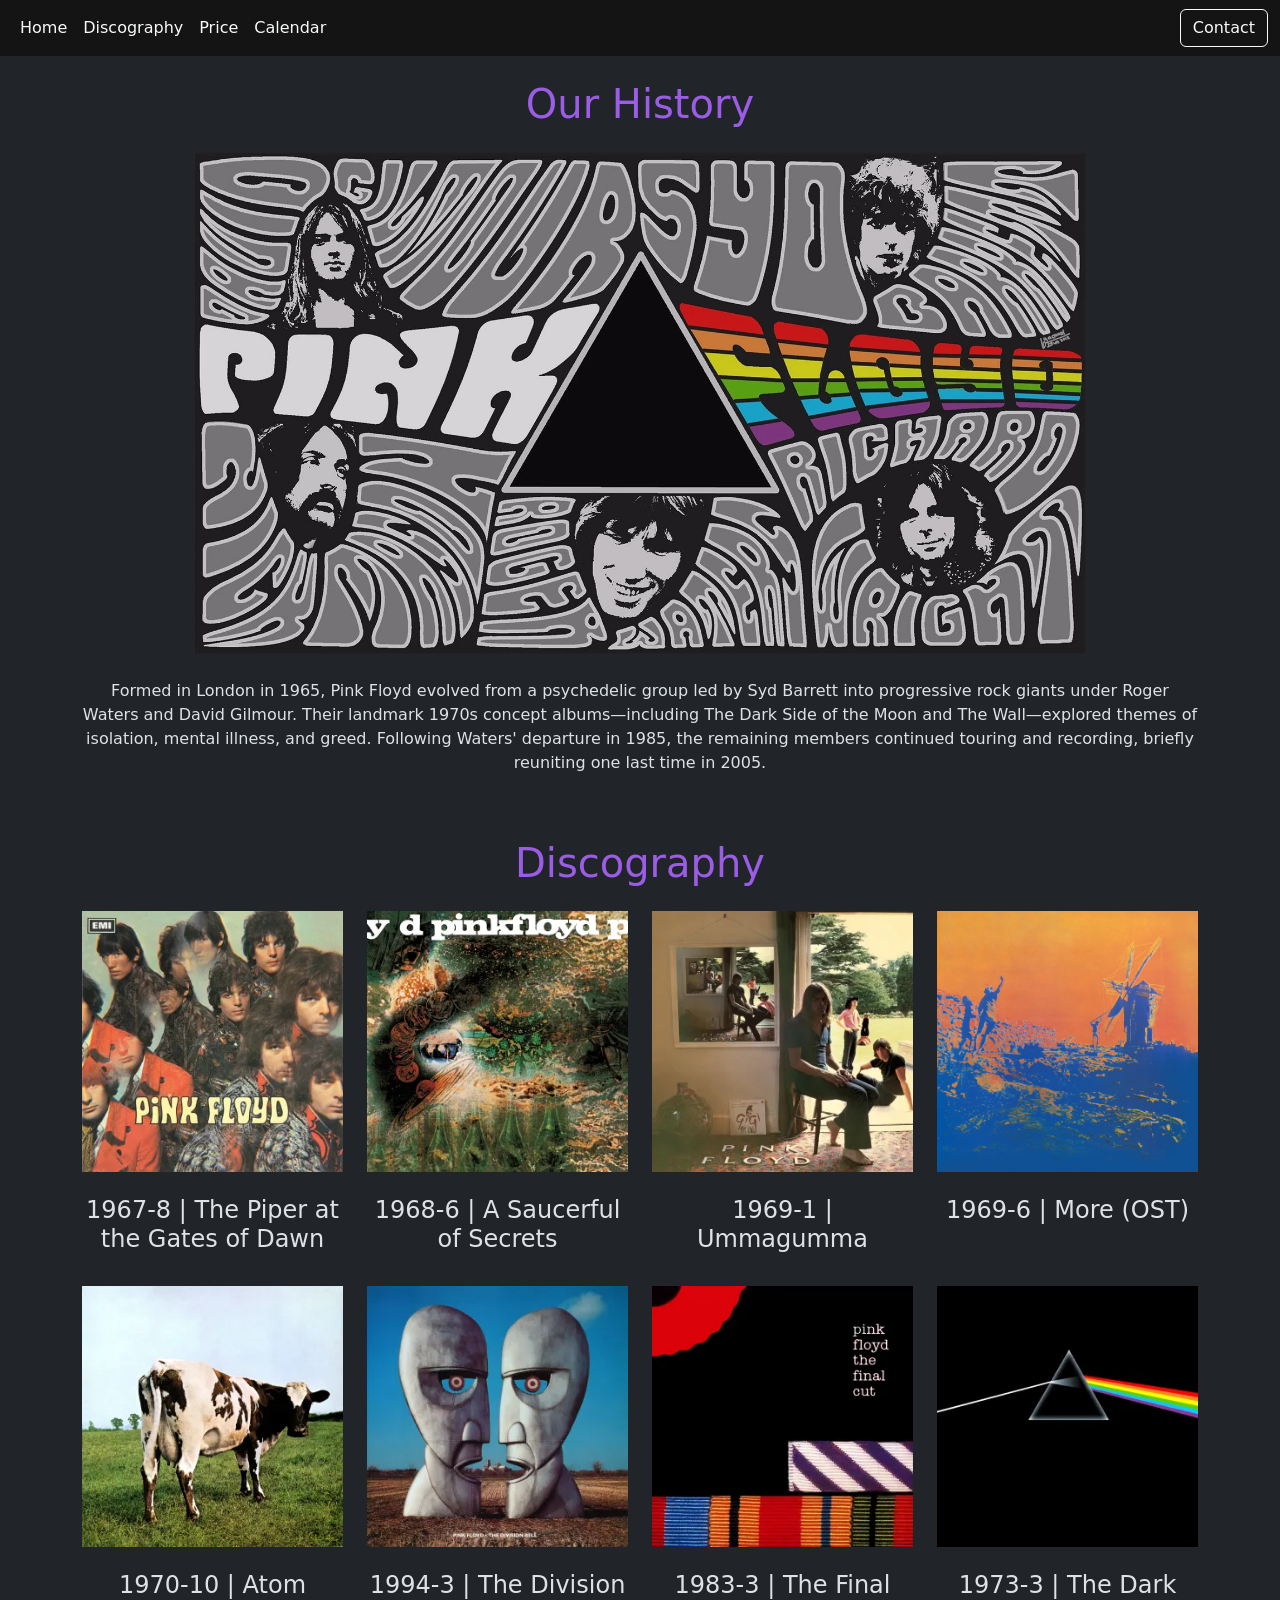
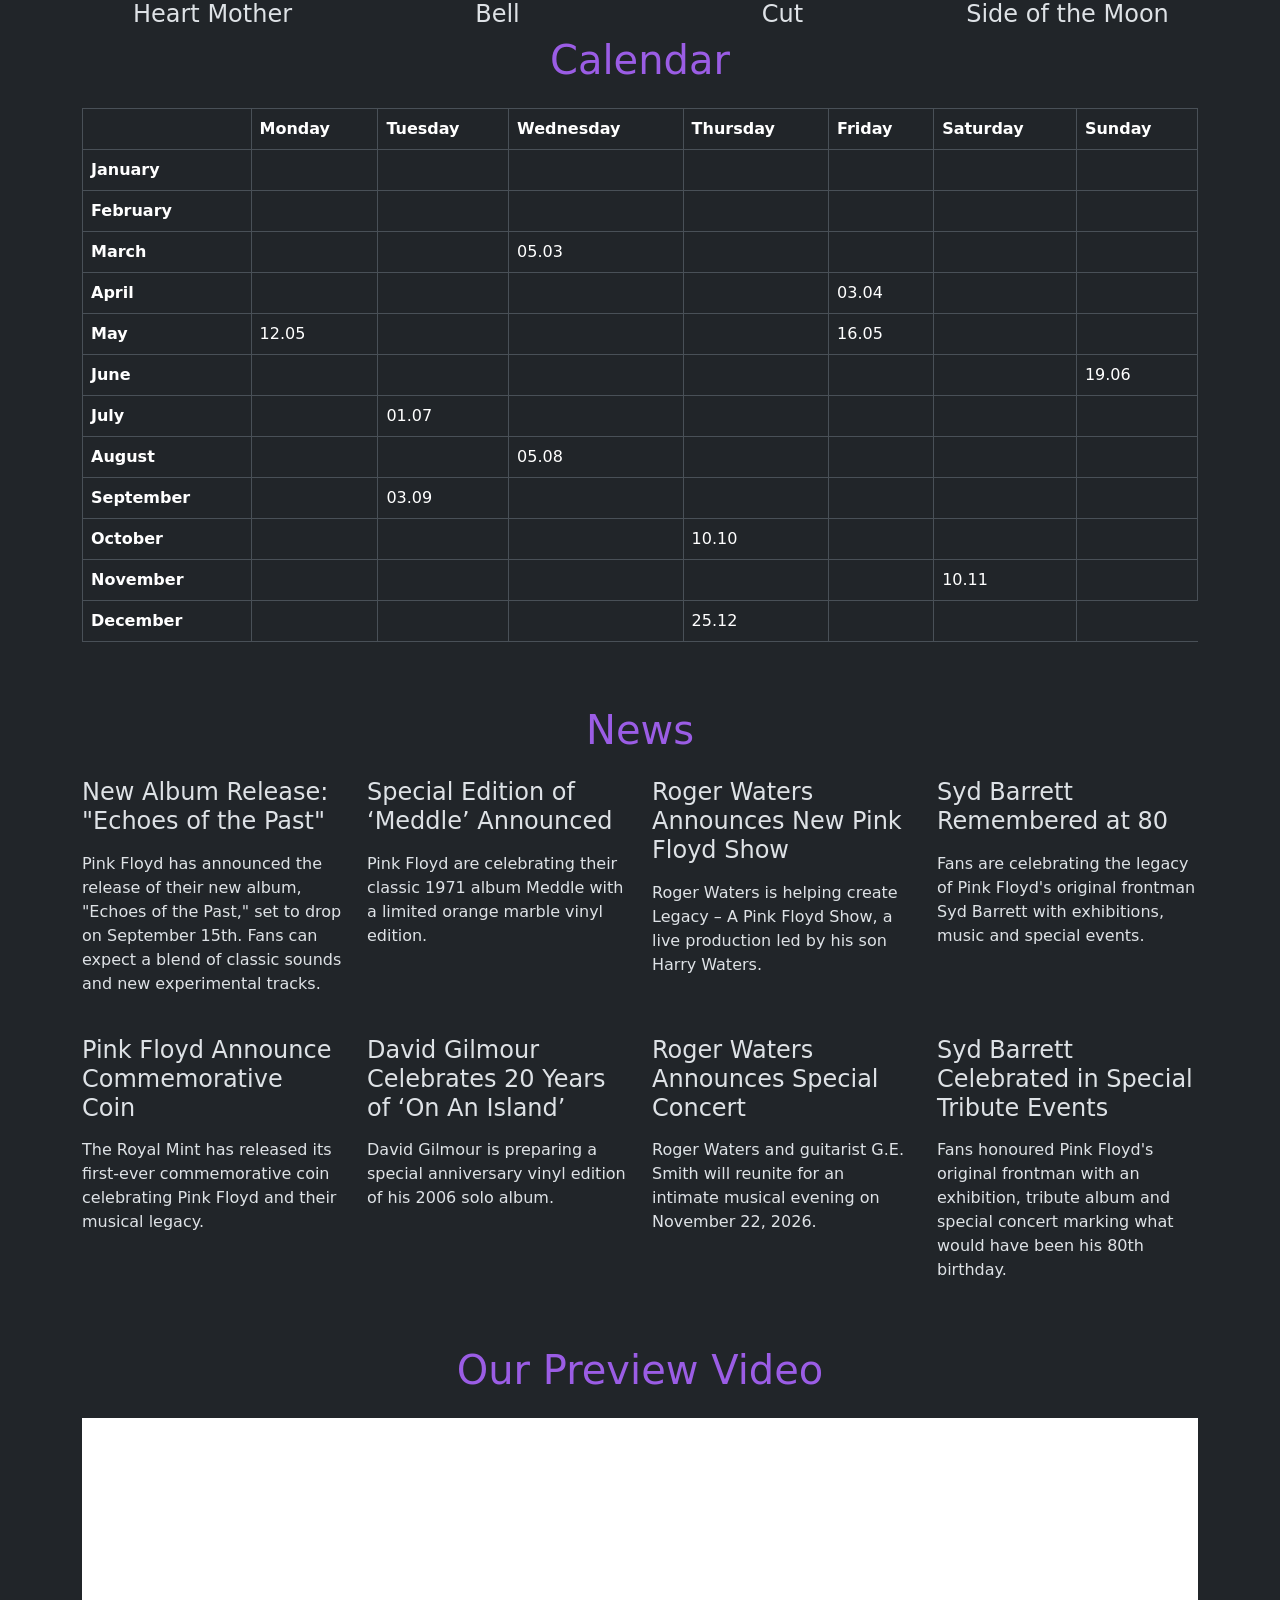
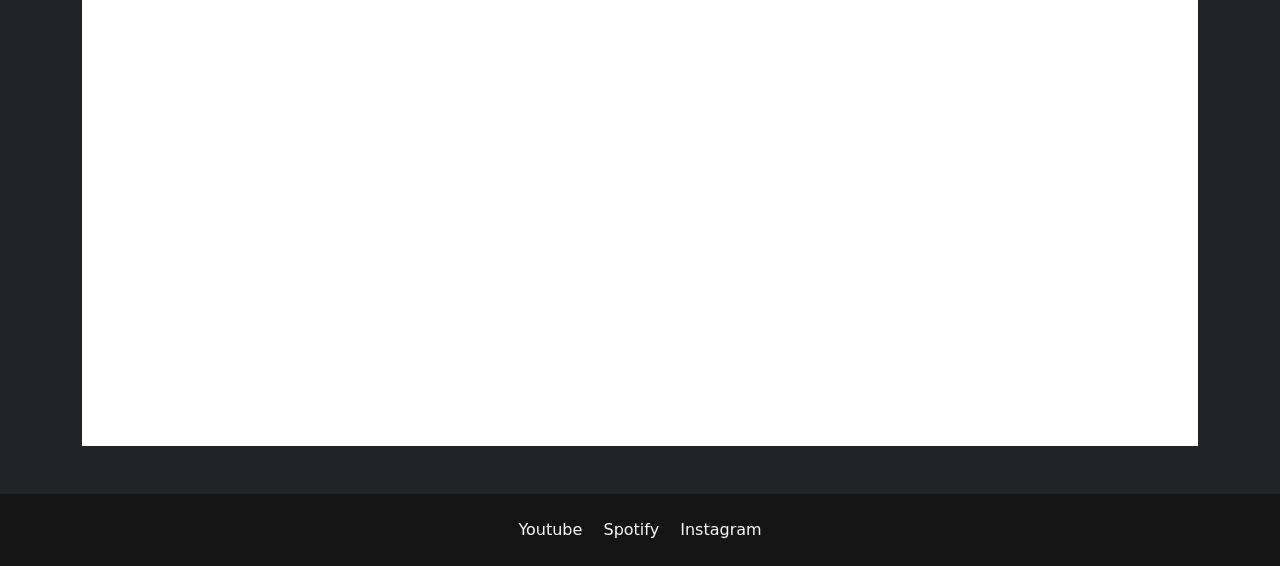
<file: index.html>
<!DOCTYPE html>
<html lang="en" data-bs-theme="dark">
<head>
    <meta charset="UTF-8">
    <meta name="viewport" content="width=device-width, initial-scale=1.0">
    <link href="css/bootstrap.min.css" rel="stylesheet">
    <link rel="stylesheet" href="index.css">
    <link rel="icon" href="./favicon_io/favicon.ico">
    <link rel="apple-touch-icon" sizes="180x180" href="./favicon_io/apple-touch-icon.png">
    <link rel="icon" type="image/png" sizes="32x32" href="./favicon_io/favicon-32x32.png">
    <link rel="icon" type="image/png" sizes="16x16" href="./favicon_io/favicon-16x16.png">
    <link rel="manifest" href="./favicon_io/site.webmanifest">
    <title>Document</title>
</head>
<body>
    <header class ="sticky-top mb-4">
<nav class="navbar navbar-expand-lg band-background" data-bs-theme="dark">
  <div class="container-fluid" bis_skin_checked="1">
    <button class="navbar-toggler" type="button" data-bs-toggle="collapse" data-bs-target="#navbarColor01" aria-controls="navbarColor01" aria-expanded="false" aria-label="Toggle navigation">
      <span class="navbar-toggler-icon"></span>
    </button>
    <div class="collapse navbar-collapse" id="navbarColor01" bis_skin_checked="1">
      <ul class="navbar-nav me-auto">
        <li class="nav-item">
          <a class="nav-link active link-light" href="#">Home
            <span class="visually-hidden">(current)</span>
          </a>
        </li>
        <li class="nav-item">
          <a class="nav-link link-light" href="#gallery">Discography</a>
        </li>
        <li class="nav-item">
          <a class="nav-link link-light" href="#">Price</a>
        </li>
        <li class="nav-item">
          <a class="nav-link link-light" href="#calendar">Calendar</a>
        </li>
      </ul>
      <button class="btn btn-outline-light" type="button"><a class = "link-light" href="contact.html">Contact</a></button>
    </div>
  </div>
</nav>
    </header>

    <main>
     <div class = "container">
      <div class = "history mb-5">
        <h1 class = "mb-4 band-accent">Our History</h1>
            <img src="./imgs/bb.webp" alt="">
          <div>        
            <p class="flex-col">Formed in London in 1965, Pink Floyd evolved from a psychedelic group led by Syd Barrett into progressive rock giants under Roger Waters and David Gilmour. Their landmark 1970s concept albums—including The Dark Side of the Moon and The Wall—explored themes of isolation, mental illness, and greed. Following Waters' departure in 1985, the remaining members continued touring and recording, briefly reuniting one last time in 2005.</p>
          </div>
      </div>
      <h1 class = "mb-4 band-accent" id = "gallery">Discography</h1> 
      <div class = "gallery">
        <div class = "row row-cols-2 row-cols-md-3 row-cols-lg-4 g-4">
          <div class = "col text-center">         
            <img class = "img-fluid" src="./imgs/1.webp" alt="">
            <h4 class = "pt-4">1967-8 | The Piper at the Gates of Dawn</h4>
         </div>
          <div class = "col text-center">         
            <img class = "img-fluid" src="./imgs/2.webp" alt="">
            <h4 class = "pt-4">1968-6 | A Saucerful of Secrets</h4>
         </div>
          <div class = "col text-center">         
            <img class = "img-fluid" src="./imgs/3.webp" alt="">
            <h4 class = "pt-4">1969-1 | Ummagumma</h4>
          </div>
          <div class = "col text-center">         
            <img class = "img-fluid" src="./imgs/4.webp" alt="">
            <h4 class = "pt-4">1969-6 | More (OST)</h4>
         </div>
          <div class = "col text-center">         
            <img class = "img-fluid" src="./imgs/5.webp" alt="">
            <h4 class = "pt-4">1970-10 | Atom Heart Mother</h4>
         </div>
          <div class = "col text-center">         
            <img class = "img-fluid" src="./imgs/6.webp" alt="">
            <h4 class = "pt-4">1994-3 | The Division Bell</h4>
         </div>
          <div class = "col text-center">         
            <img class = "img-fluid" src="./imgs/7.webp" alt="">
            <h4 class = "pt-4">1983-3 | The Final Cut</h4>
          </div>
          <div class = "col text-center">         
            <img class = "img-fluid" src="./imgs/8.webp" alt="">
            <h4 class = "pt-4">1973-3 | The Dark Side of the Moon</h4>
         </div>
         </div>
      </div>

      <h1 class = "mb-4 band-accent" id ="calendar">Calendar</h1>
    <div class = "table-responsive mb-5">
      <table class = "table table-bordered">
        <thead>
       <tr>
        <th scope="col"></th>
        <th scope="col">Monday</th>
        <th scope="col">Tuesday</th>
        <th scope="col">Wednesday</th>
        <th scope="col">Thursday</th>        
        <th scope="col">Friday</th>
        <th scope="col">Saturday</th>
        <th scope="col">Sunday</th>
      </tr>
      </thead>

      <tbody>

      <tr>
        <th>January</th>
        <td></td>
        <td></td>
        <td></td>
        <td></td>
        <td></td>
        <td></td>
        <td></td>
      </tr>
      <tr>
        <th>February</th>
        <td></td>
        <td></td>
        <td></td>
        <td></td>
        <td></td>
        <td></td>
        <td></td>
      </tr>
      <tr>
        <th>March</th>
        <td></td>
        <td></td>
        </td><td>
          05.03
        </td>
        <td></td>
        <td></td>
        <td></td>
        <td></td>
      </tr>
      <tr>
        <th>April</th>
        <td></td>
        <td></td>
        </td><td>
        </td>
        <td></td>
        <td>03.04</td>
        <td></td>
        <td></td>
      </tr>
      <tr>
        <th>May</th>
        <td>12.05</td>
        <td></td>
        </td><td>
        </td>
        <td></td>
        <td>16.05</td>
        <td></td>
        <td></td>
      </tr>
      <tr>  
        <th>June</th>
        <td></td>
        <td></td>
        </td><td>
        </td>
        <td></td>
        <td></td>
        <td></td>
        <td>19.06</td>
      </tr>
      <tr>
        <th>July</th>
        <td></td>
        <td>01.07</td>
        </td><td>
        </td>
        <td></td>
        <td></td>
        <td></td>
        <td></td>
      </tr>
      <tr>
        <th>August</th>
        <td></td>
        <td></td>
        </td><td>
          05.08
        </td>
        <td></td>
        <td></td>
        <td></td>
        <td></td>
      </tr>
      <tr>
        <th>September</th>
        <td></td>
        <td>03.09</td>
        </td><td>
        </td>
        <td></td>
        <td></td>
        <td></td>
        <td></td>
      </tr>
      <tr>
        <th>October</th>
        <td></td>
        <td></td>
        </td><td>

        </td>
        <td>10.10</td>
        <td></td>
        <td></td>
        <td></td>
      </tr>
      <tr>
        <th>November</th>
        <td></td>
        <td></td>
        </td><td>
        </td>
        <td></td>
        <td></td>
        <td>10.11</td>
        <td></td>
      </tr> 
      <tr>
        <th>December</th>
        <td></td>
        <td></td>
        </td><td>
        </td>
        <td>25.12</td>
        <td></td>
        <td></td>
      </tr>
      </tbody>
     </table>
      </div>

      <div class = "news mb-5">
        <h1 class = "mb-4 band-accent">News</h1>
        <div class ="row row-cols-1 row-cols-md-2 row-cols-lg-4 g-4"> 
         <div class = "col news-item">
          <h4 class="mb-3">New Album Release: "Echoes of the Past"</h4>
          <p>Pink Floyd has announced the release of their new album, "Echoes of the Past," set to drop on September 15th. Fans can expect a blend of classic sounds and new experimental tracks.</p>
        </div>
                 <div class = "col news-item ">
          <h4 class="mb-3">Special Edition of ‘Meddle’ Announced</h4>
          <p>Pink Floyd are celebrating their classic 1971 album Meddle with a limited orange marble vinyl edition.</p>
        </div>
                 <div class = "col news-item">
          <h4 class="mb-3">Roger Waters Announces New Pink Floyd Show</h4>
          <p>Roger Waters is helping create Legacy – A Pink Floyd Show, a live production led by his son Harry Waters.</p>
        </div>
                 <div class = "col news-item">
          <h4 class="mb-3" >Syd Barrett Remembered at 80</h4>
          <p>Fans are celebrating the legacy of Pink Floyd's original frontman Syd Barrett with exhibitions, music and special events.</p>
        </div>
         <div class = "col news-item">
          <h4 class="mb-3">Pink Floyd Announce Commemorative Coin</h4>
          <p>The Royal Mint has released its first-ever commemorative coin celebrating Pink Floyd and their musical legacy.</p>
        </div>
                 <div class = "col news-item">
          <h4 class="mb-3">David Gilmour Celebrates 20 Years of ‘On An Island’</h4>
          <p>David Gilmour is preparing a special anniversary vinyl edition of his 2006 solo album.</p>
        </div>
                 <div class = "col news-item">
          <h4 class="mb-3">Roger Waters Announces Special Concert</h4>
          <p>Roger Waters and guitarist G.E. Smith will reunite for an intimate musical evening on November 22, 2026.</p>
        </div>
                 <div class = "col news-item">
          <h4 class="mb-3">Syd Barrett Celebrated in Special Tribute Events</h4>
          <p>Fans honoured Pink Floyd's original frontman with an exhibition, tribute album and special concert marking what would have been his 80th birthday.</p>
        </div>
                </div>
      </div> 

      <div>
       <h1 class = "mb-4 band-accent">Our Preview Video</h1>
      <div class="ratio ratio-16x9">
      <iframe src="https://www.youtube.com/embed/dQw4w9WgXcQ&list=RDdQw4w9WgXcQ&start_radio=1"></iframe>
      </div>
      </div>

    </div>
    </main>

    <footer class = "band-background text-center pb-4 pt-4 mt-5">
      <a class="link-light mx-2" href="https://www.youtube.com/channel/UCY2qt3dw2TQJxvBrDiYGHdQ">Youtube</a>
      <a class="link-light mx-2" href="https://open.spotify.com/intl-de/artist/0k17h0D3J5VfsdmQ1iZtE9">Spotify</a>
      <a class="link-light mx-2" href="https://www.instagram.com/pinkfloyd/">Instagram</a>


    </footer>
     <script src="js/bootstrap.bundle.min.js" ></script>
</body>
</html>
</file>
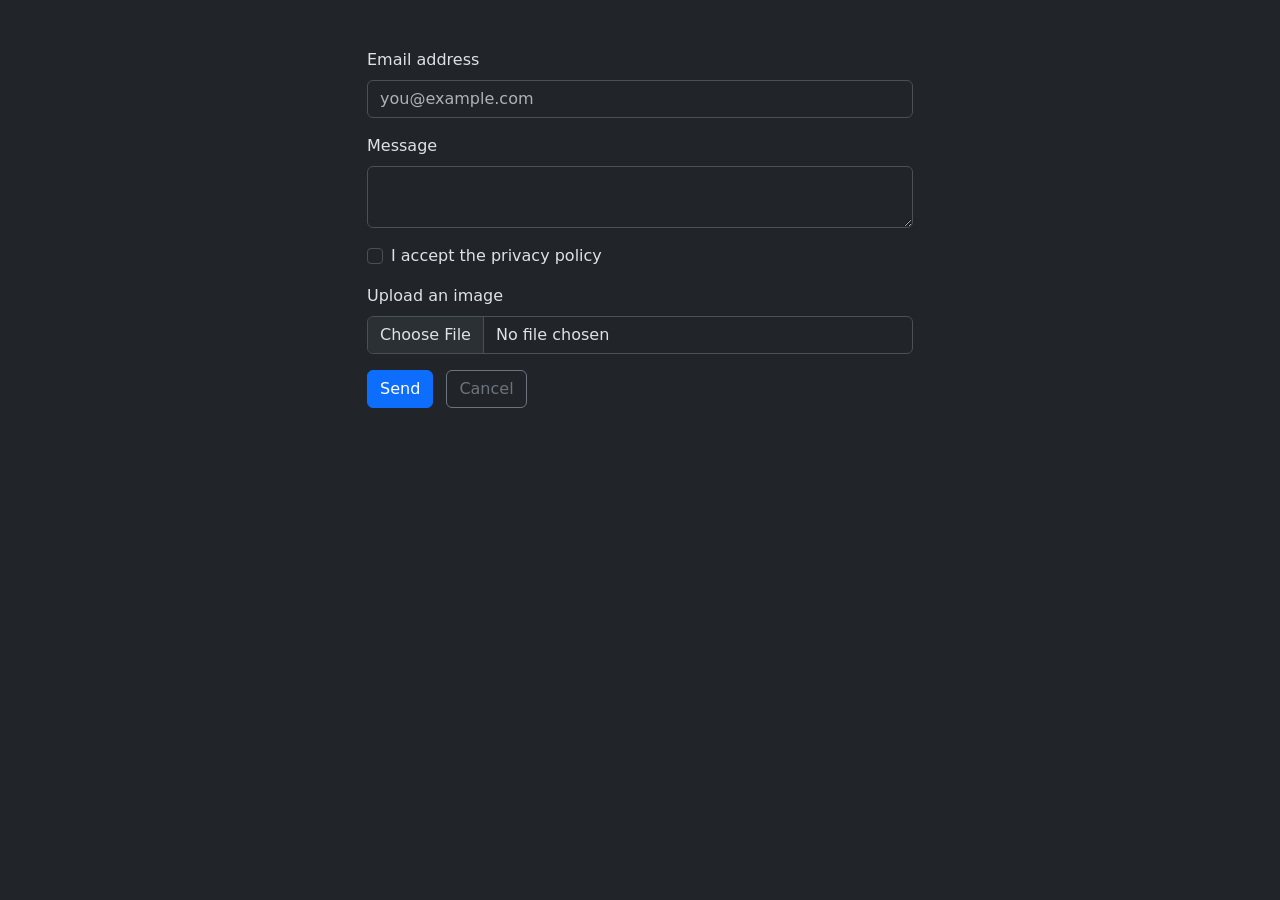
<file: contact.html>
<!DOCTYPE html>
<html lang="en" data-bs-theme="dark">
<head>
    <meta charset="UTF-8">
    <meta name="viewport" content="width=device-width, initial-scale=1.0">
    <title>Document</title>
        <link href="css/bootstrap.min.css" rel="stylesheet">
</head>
<body>
<div class="container py-5">
  <div class="row justify-content-center">
  <div class="col-md-8 col-lg-6">
    <form>
        <div class="mb-3">
        <label class="form-label" for="email">Email address</label>
         <input type="email" class="form-control" id="email" name="email" placeholder="you@example.com" aria-describedby="emailHelp" required>
        </div>
                <div class="mb-3">
         <label class="form-label" for="message">Message</label>
            <textarea class="form-control" id="message" name="message" required></textarea>
    </div>
                <div class="form-check mb-3">
        <input type="checkbox" class="form-check-input" id="privacy" name="privacy" required>
            <label class="form-check-label" for="privacy">I accept the privacy policy</label>
    </div>
                <div class="mb-3">
         <label class="form-label" for="image">Upload an image</label>
            <input type="file" class="form-control" id="image" name="image" accept="image/*">
    </div>
        <button type="submit" class="btn btn-primary">Send</button>
        <a href="index.html" class="btn btn-outline-secondary ms-2">Cancel</a>
        </form>
    </div>
</div>
</div>
</body>
</html>
</file>
<file: index.css>
.history{
        display: flex;
        flex-direction: column;
        align-items: center;
        margin-bottom: 50px;
        img{
            text-align: center;
            max-width: 80%;
            height: auto;
            margin-bottom: 25px;
        }
        p{
            text-align: center;
        }
} 


.photo-description{
    display: flex;
    align-items: center;
    flex-wrap: wrap;
    span{
        min-width: 20%;
        max-width: 50%;
    }
}
.container {

    h1{
text-align: center;    
 }
}

.band-background{
    background-color: #141414;
}

.band-accent{
    color: #9b5de5;
}

.gallery img:hover{
    transform: scale(1.5);
transition: transform 0.3s ease;
}
a{
    text-decoration: none;
}
</file>
